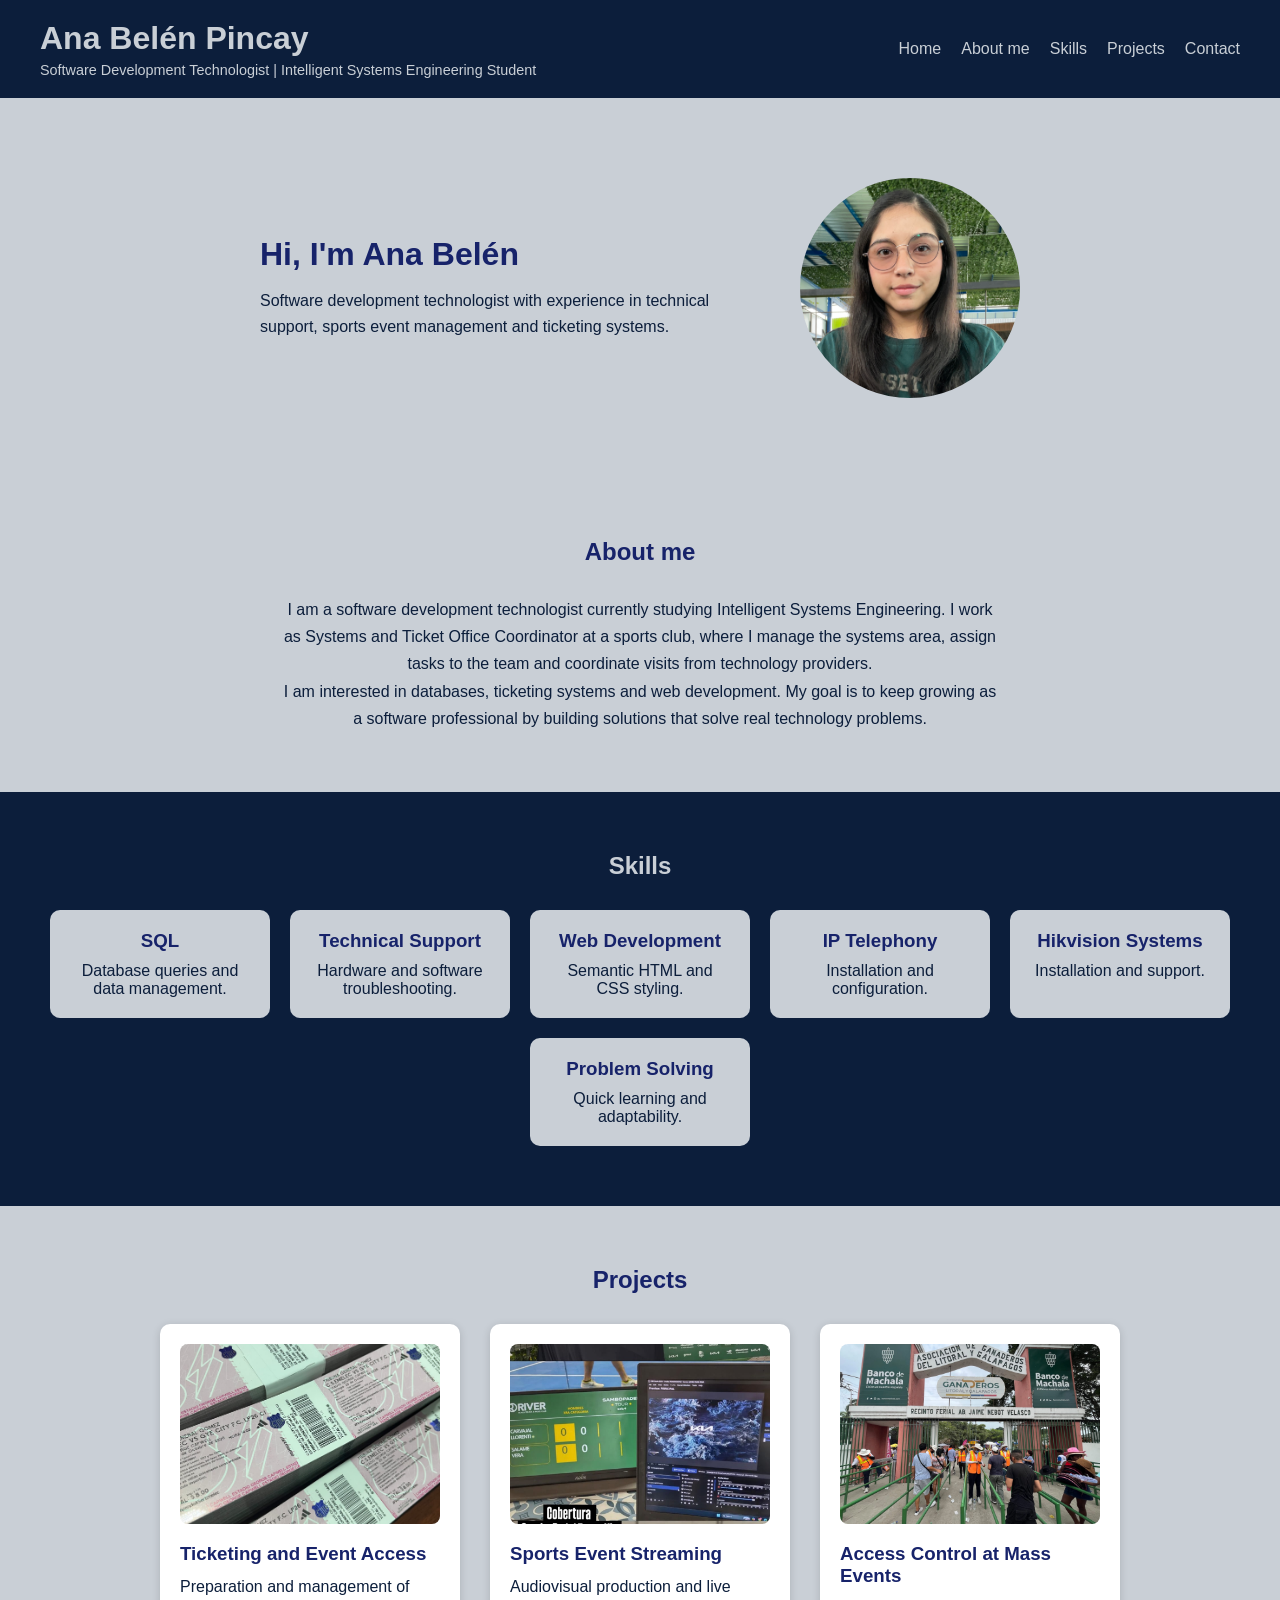
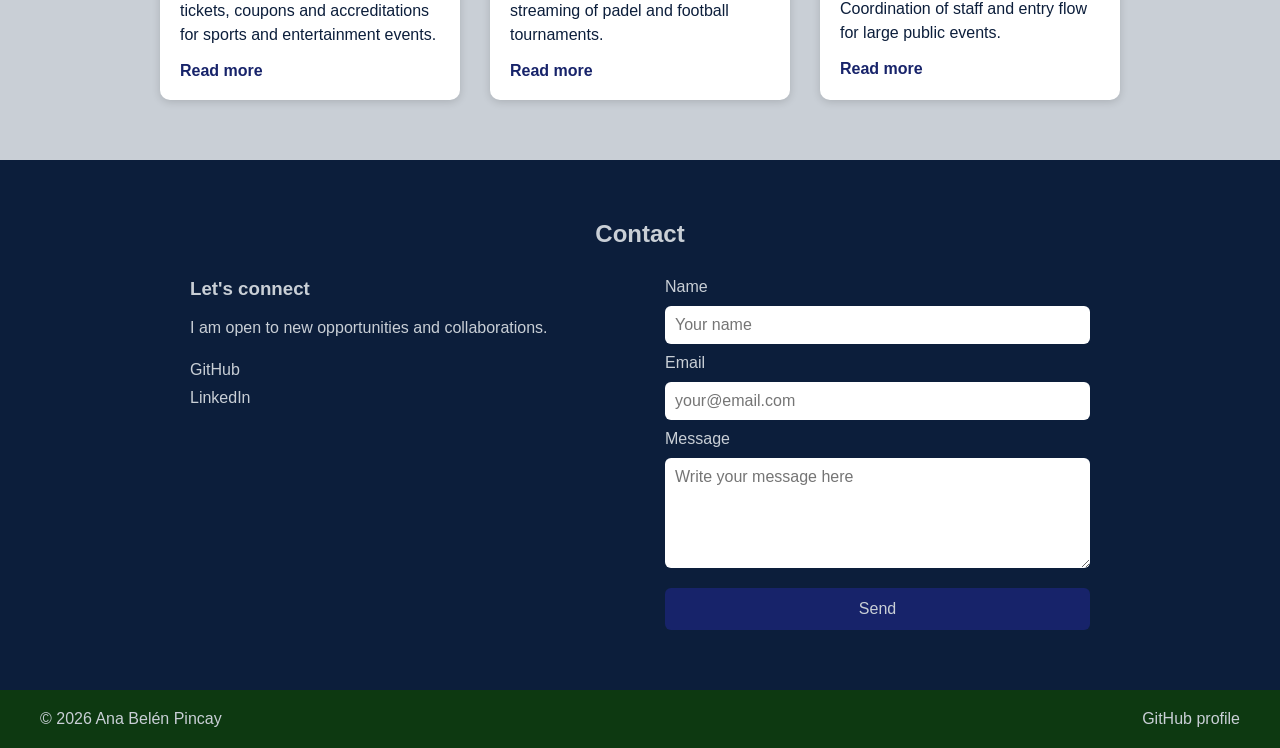
<file: index.html>
<!DOCTYPE html>
<html lang="en">
<head>
    <meta charset="UTF-8">
    <meta name="viewport" content="width=device-width, initial-scale=1.0">
    <title>Ana Belén Pincay | Portfolio</title>
    <link rel="stylesheet" href="styles.css">
</head>
<body>
    <header class="header">
        <div class="header__brand">
            <h1 class="header__name">Ana Belén Pincay</h1>
            <p class="header__role">Software Development Technologist | Intelligent Systems Engineering Student</p>
        </div>
        <nav class="nav">
            <ul class="nav__list">
                <li><a class="nav__link" href="#home">Home</a></li>
                <li><a class="nav__link" href="#about">About me</a></li>
                <li><a class="nav__link" href="#skills">Skills</a></li>
                <li><a class="nav__link" href="#projects">Projects</a></li>
                <li><a class="nav__link" href="#contact">Contact</a></li>
            </ul>
        </nav>
    </header>

    <main>
        <section class="hero" id="home">
            <div class="hero__text">
                <h2 class="hero__title">Hi, I'm Ana Belén</h2>
                <p class="hero__description">
                    Software development technologist with experience in technical
                    support, sports event management and ticketing systems.
                </p>
            </div>
            <img class="hero__image" src="img/avatar.jpg" alt="Photo of Ana Belén Pincay">
        </section>

        <section class="about" id="about">
            <h2 class="section__title">About me</h2>
            <p class="about__text">
                I am a software development technologist currently studying
                Intelligent Systems Engineering. I work as Systems and Ticket
                Office Coordinator at a sports club, where I manage the systems
                area, assign tasks to the team and coordinate visits from
                technology providers. 
                <BR>I am interested in databases, ticketing
                systems and web development. My goal is to keep growing as a
                software professional by building solutions that solve real
                technology problems.
            </p>
        </section>

        <section class="skills" id="skills">
            <h2 class="section__title">Skills</h2>
            <div class="skills__list">
                <article class="skill">
                    <h3 class="skill__name">SQL</h3>
                    <p class="skill__description">Database queries and data management.</p>
                </article>
                <article class="skill">
                    <h3 class="skill__name">Technical Support</h3>
                    <p class="skill__description">Hardware and software troubleshooting.</p>
                </article>
                <article class="skill">
                    <h3 class="skill__name">Web Development</h3>
                    <p class="skill__description">Semantic HTML and CSS styling.</p>
                </article>
                <article class="skill">
                    <h3 class="skill__name">IP Telephony</h3>
                    <p class="skill__description">Installation and configuration.</p>
                </article>
                <article class="skill">
                    <h3 class="skill__name">Hikvision Systems</h3>
                    <p class="skill__description">Installation and support.</p>
                </article>
                <article class="skill">
                    <h3 class="skill__name">Problem Solving</h3>
                    <p class="skill__description">Quick learning and adaptability.</p>
                </article>
            </div>
        </section>

        <section class="projects" id="projects">
            <h2 class="section__title">Projects</h2>
            <div class="projects__list">
                <article class="project">
                    <img class="project__image" src="img/ticketing_emelec.jpeg" alt="Ticketing and event access project">
                    <h3 class="project__name">Ticketing and Event Access</h3>
                    <p class="project__description">
                        Preparation and management of tickets, coupons and
                        accreditations for sports and entertainment events.
                    </p>
                    <a class="project__link" href="Ticketing.html">Read more</a>
                </article>
                <article class="project">
                    <img class="project__image" src="img/streaming_show593.jpeg" alt="Sports event streaming project">
                    <h3 class="project__name">Sports Event Streaming</h3>
                    <p class="project__description">
                        Audiovisual production and live streaming of padel
                        and football tournaments.
                    </p>
                    <a class="project__link" href="Streaming.html">Read more</a>
                </article>
                <article class="project">
                    <img class="project__image" src="img/control_de_accesos.jpeg" alt="Access control at a mass event">
                    <h3 class="project__name">Access Control at Mass Events</h3>
                    <p class="project__description">
                        Coordination of staff and entry flow for large public events.
                    </p>
                    <a class="project__link" href="Access-Control.html">Read more</a>
                </article>
            </div>
        </section>

        <section class="contact" id="contact">
            <h2 class="section__title">Contact</h2>
            <div class="contact__content">
                <div class="contact__info">
                    <h3 class="contact__subtitle">Let's connect</h3>
                    <p class="contact__text">
                        I am open to new opportunities and collaborations.
                    </p>
                    <ul class="contact__list">
                        <li><a class="contact__link" href="https://github.com/anabpm98-dev">GitHub</a></li>
                        <li><a class="contact__link" href="https://www.linkedin.com/in/ana-belen-pincay-500356185?utm_source=share_via&amp;utm_content=profile&amp;utm_medium=member_android">LinkedIn</a></li>
                    </ul>
                </div>

                <form class="form">
                    <label class="form__label" for="name">Name</label>
                    <input class="form__input" type="text" id="name" name="name" placeholder="Your name">

                    <label class="form__label" for="email">Email</label>
                    <input class="form__input" type="email" id="email" name="email" placeholder="your@email.com">

                    <label class="form__label" for="message">Message</label>
                    <textarea class="form__input form__textarea" id="message" name="message" rows="5" placeholder="Write your message here"></textarea>

                    <button class="form__button" type="submit">Send</button>
                </form>
            </div>
        </section>
    </main>

    <footer class="footer">
        <p class="footer__text">&copy; 2026 Ana Belén Pincay</p>
        <a class="footer__link" href="https://github.com/anabpm98-dev">GitHub profile</a>
    </footer>
</body>
</html>
</file>
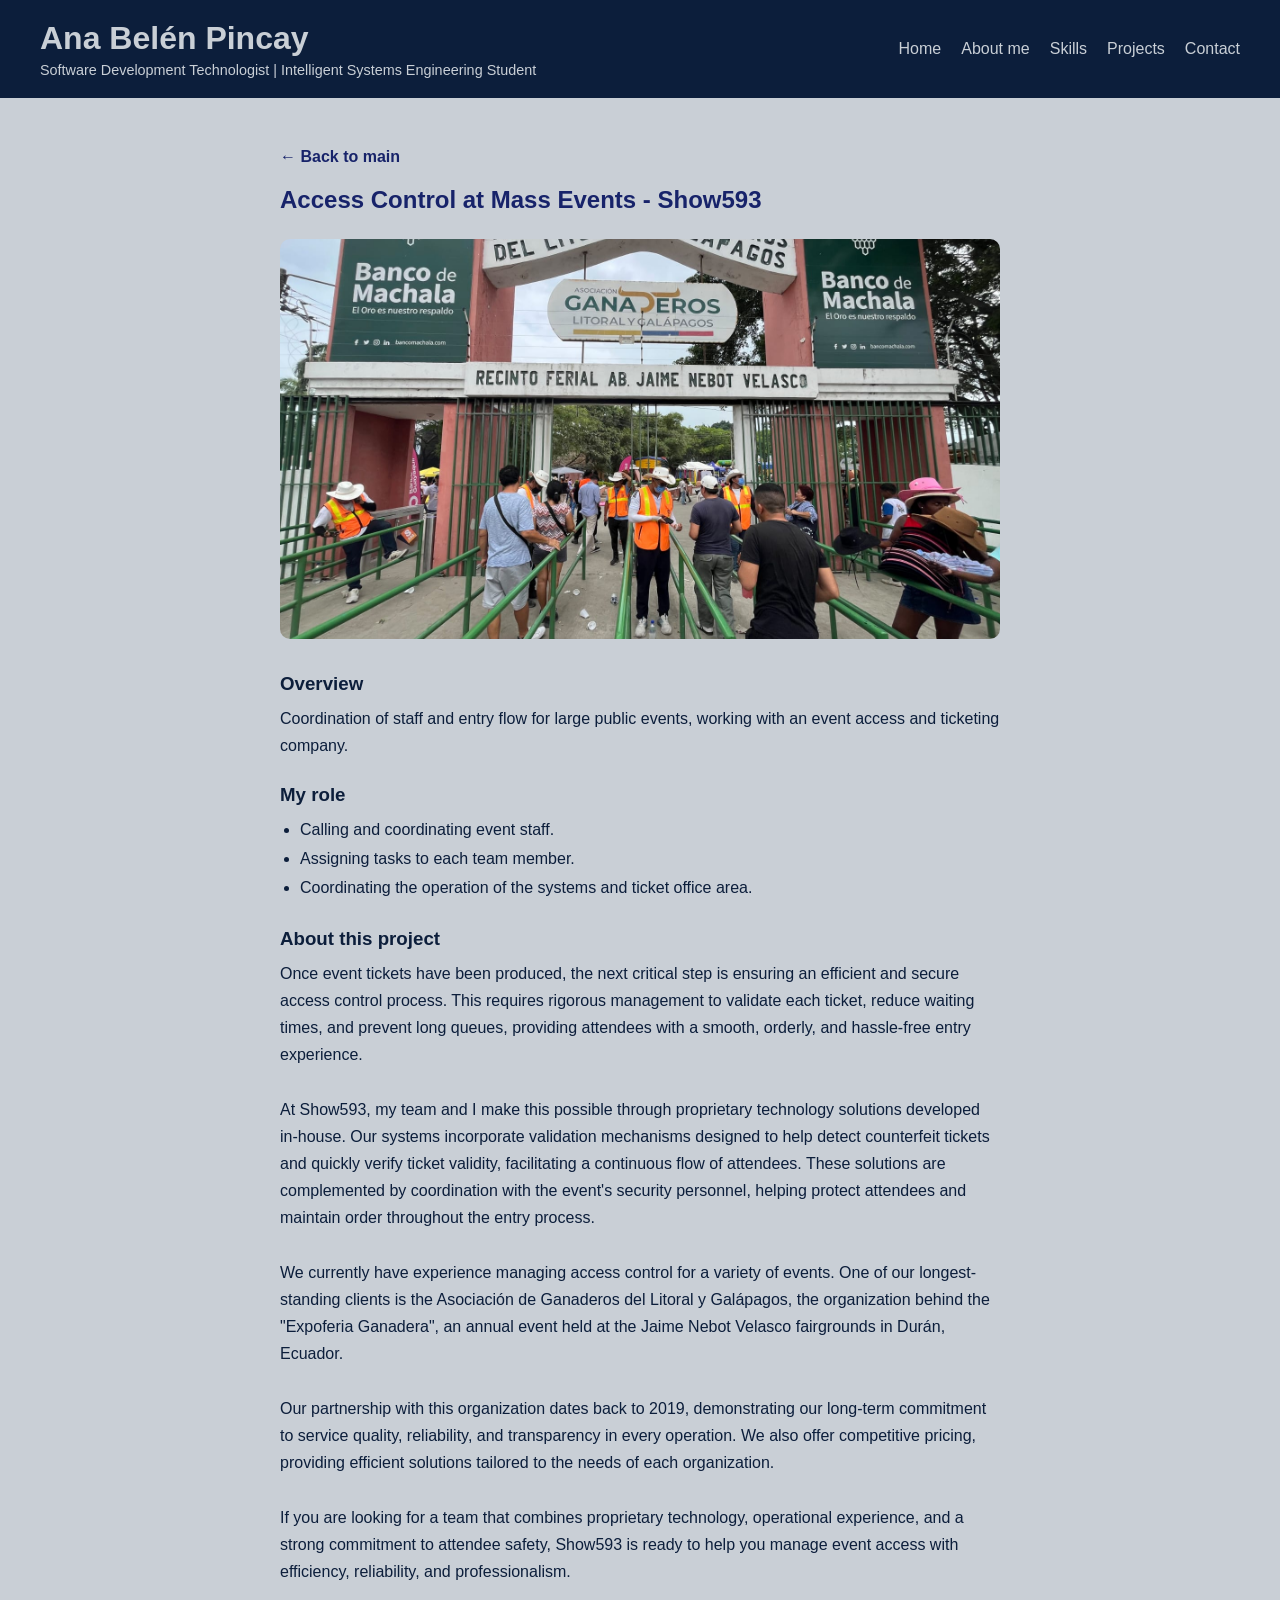
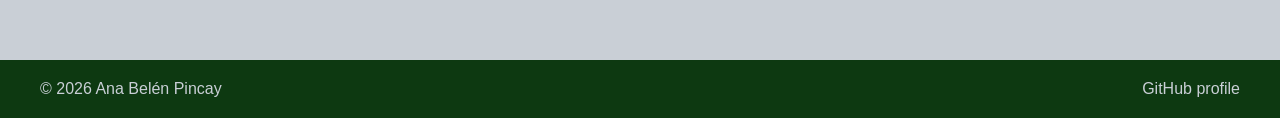
<file: Access-Control.html>
<!DOCTYPE html>
<html lang="en">
<head>
    <meta charset="UTF-8">
    <meta name="viewport" content="width=device-width, initial-scale=1.0">
    <title>Access Control at Mass Events | Ana Belén Pincay</title>
    <link rel="stylesheet" href="styles.css">
</head>
<body>
    <header class="header">
        <div class="header__brand">
            <h1 class="header__name">Ana Belén Pincay</h1>
            <p class="header__role">Software Development Technologist | Intelligent Systems Engineering Student</p>
        </div>
        <nav class="nav">
            <ul class="nav__list">
                <li><a class="nav__link" href="index.html#home">Home</a></li>
                <li><a class="nav__link" href="index.html#about">About me</a></li>
                <li><a class="nav__link" href="index.html#skills">Skills</a></li>
                <li><a class="nav__link" href="index.html#projects">Projects</a></li>
                <li><a class="nav__link" href="index.html#contact">Contact</a></li>
            </ul>
        </nav>
    </header>

    <main>
        <article class="detail">
            <a class="detail__back" href="index.html#projects">&larr; Back to main</a>
            <h2 class="detail__title">Access Control at Mass Events - Show593</h2>
            <img class="detail__image" src="img/control_de_accesos.jpeg" alt="Access control at a mass event">

            <section class="detail__section">
                <h3 class="detail__subtitle">Overview</h3>
                <p class="detail__text">
                    Coordination of staff and entry flow for large public events,
                    working with an event access and ticketing company.
                </p>
            </section>

            <section class="detail__section">
                <h3 class="detail__subtitle">My role</h3>
                <ul class="detail__list">
                    <li>Calling and coordinating event staff.</li>
                    <li>Assigning tasks to each team member.</li>
                    <li>Coordinating the operation of the systems and ticket office area.</li>
                </ul>
            </section>

            <section class="detail__section">
                <h3 class="detail__subtitle">About this project</h3>
                <div class="detail__text">
                    <p>
                        Once event tickets have been produced, the next critical step is
                        ensuring an efficient and secure access control process. This requires
                        rigorous management to validate each ticket, reduce waiting times,
                        and prevent long queues, providing attendees with a smooth, orderly,
                        and hassle-free entry experience.
                    </p>

                    <p>
                        <BR>At Show593, my team and I make this possible through proprietary
                        technology solutions developed in-house. Our systems incorporate
                        validation mechanisms designed to help detect counterfeit tickets
                        and quickly verify ticket validity, facilitating a continuous flow
                        of attendees. These solutions are complemented by coordination with
                        the event's security personnel, helping protect attendees and
                        maintain order throughout the entry process.
                    </p>

                    <p>
                         <BR>We currently have experience managing access control for a variety
                        of events. One of our longest-standing clients is the
                        Asociación de Ganaderos del Litoral y Galápagos, the organization
                        behind the "Expoferia Ganadera", an annual event held at the
                        Jaime Nebot Velasco fairgrounds in Durán, Ecuador.
                    </p>

                    <p>
                        <BR>Our partnership with this organization dates back to 2019,
                        demonstrating our long-term commitment to service quality,
                        reliability, and transparency in every operation. We also offer
                        competitive pricing, providing efficient solutions tailored to
                        the needs of each organization.
                    </p>

                    <p>
                        <BR>If you are looking for a team that combines proprietary technology,
                        operational experience, and a strong commitment to attendee safety,
                        Show593 is ready to help you manage event access with efficiency,
                        reliability, and professionalism.
                    </p>
                </div>
            </section>
        </article>
    </main>

    <footer class="footer">
        <p class="footer__text">&copy; 2026 Ana Belén Pincay</p>
        <a class="footer__link" href="https://github.com/anabpm98-dev">GitHub profile</a>
    </footer>
</body>
</html>
</file>
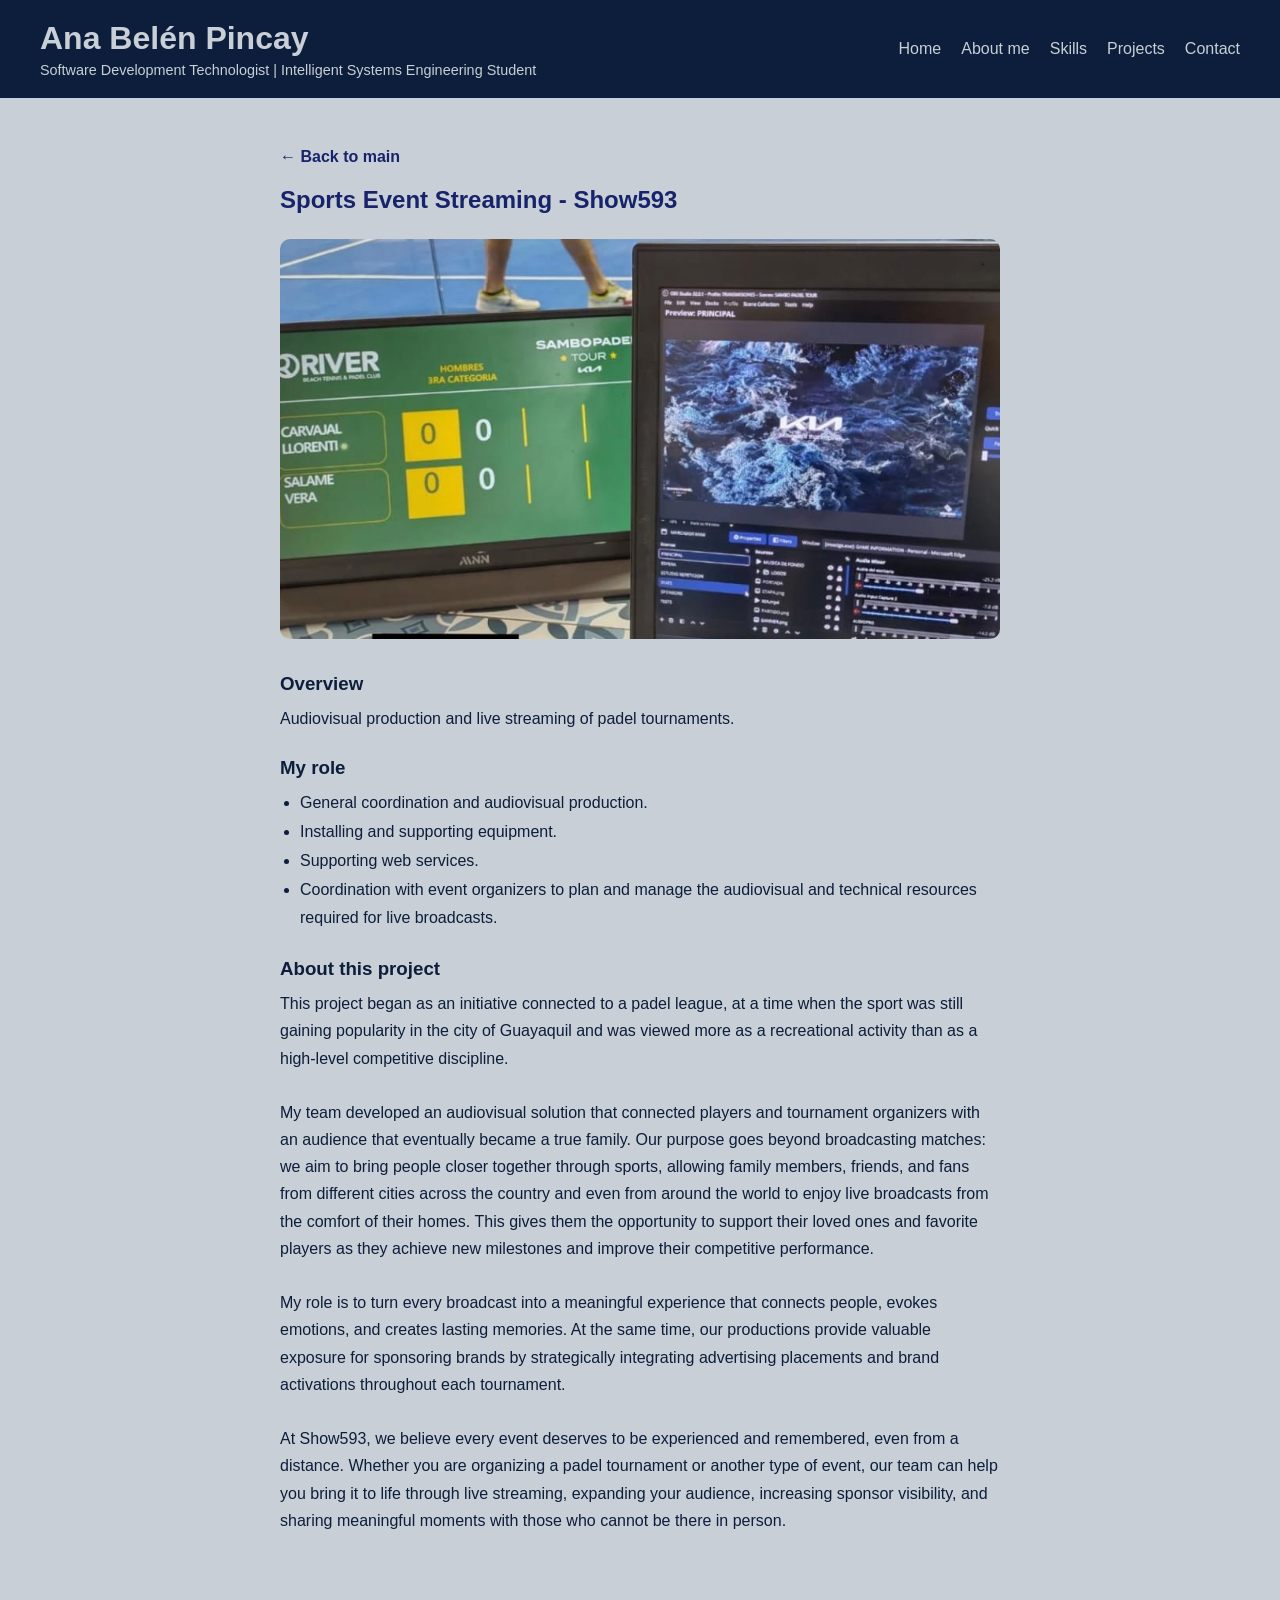
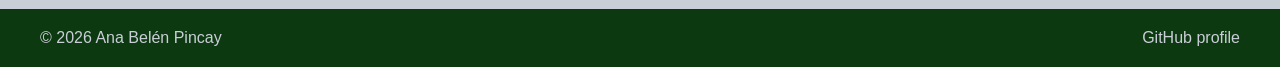
<file: Streaming.html>
<!DOCTYPE html>
<html lang="en">
<head>
    <meta charset="UTF-8">
    <meta name="viewport" content="width=device-width, initial-scale=1.0">
    <title>Access Control at Mass Events | Ana Belén Pincay</title>
    <link rel="stylesheet" href="styles.css">
</head>
<body>
    <header class="header">
        <div class="header__brand">
            <h1 class="header__name">Ana Belén Pincay</h1>
            <p class="header__role">Software Development Technologist | Intelligent Systems Engineering Student</p>
        </div>
        <nav class="nav">
            <ul class="nav__list">
                <li><a class="nav__link" href="index.html#home">Home</a></li>
                <li><a class="nav__link" href="index.html#about">About me</a></li>
                <li><a class="nav__link" href="index.html#skills">Skills</a></li>
                <li><a class="nav__link" href="index.html#projects">Projects</a></li>
                <li><a class="nav__link" href="index.html#contact">Contact</a></li>
            </ul>
        </nav>
    </header>

    <main>
        <article class="detail">
            <a class="detail__back" href="index.html#projects">&larr; Back to main</a>
            <h2 class="detail__title">Sports Event Streaming - Show593</h2>
            <img class="detail__image" src="img/streaming_show593.jpeg" alt="Access control at a mass event">

            <section class="detail__section">
                <h3 class="detail__subtitle">Overview</h3>
                <p class="detail__text">
                    Audiovisual production and live streaming of padel tournaments.
                </p>
            </section>

            <section class="detail__section">
                <h3 class="detail__subtitle">My role</h3>
                <ul class="detail__list">
                    <li>General coordination and audiovisual production.</li>
                    <li>Installing and supporting equipment.</li>
                    <li>Supporting web services.</li>
                    <li>Coordination with event organizers to plan and manage 
                        the audiovisual and technical resources required for live broadcasts.</li>
                </ul>
            </section>

            <section class="detail__section">
                <h3 class="detail__subtitle">About this project</h3>
                <div class="detail__text">
                    <p>
                        This project began as an initiative connected to a padel league, 
                        at a time when the sport was still gaining popularity in the city of Guayaquil
                        and was viewed more as a recreational activity than as a high-level competitive discipline.
                    </p>
                    
                    <p>
                        <BR>My team developed an audiovisual solution that connected players and tournament 
                        organizers with an audience that eventually became a true family. 
                        Our purpose goes beyond broadcasting matches: we aim to bring people closer together 
                        through sports, allowing family members, friends, and fans from different cities across the country 
                        and even from around the world to enjoy live broadcasts from the comfort of their homes. 
                        This gives them the opportunity to support their loved ones and favorite players as 
                        they achieve new milestones and improve their competitive performance.
                    </p>

                    <p>
                        <BR>My role is to turn every broadcast into a meaningful experience that connects people, 
                        evokes emotions, and creates lasting memories. 
                        At the same time, our productions provide valuable exposure for sponsoring brands 
                        by strategically integrating advertising placements and brand activations 
                        throughout each tournament.
                    </p>

                    <p>
                        <BR>At Show593, we believe every event deserves to be experienced and remembered, 
                        even from a distance. Whether you are organizing a padel tournament or another type of event, 
                        our team can help you bring it to life through live streaming, expanding your audience, 
                        increasing sponsor visibility, and sharing meaningful moments with those who cannot be there in person.
                    </p>
                </div>
            </section>
        </article>
    </main>

    <footer class="footer">
        <p class="footer__text">&copy; 2026 Ana Belén Pincay</p>
        <a class="footer__link" href="https://github.com/anabpm98-dev">GitHub profile</a>
    </footer>
</body>
</html>
</file>
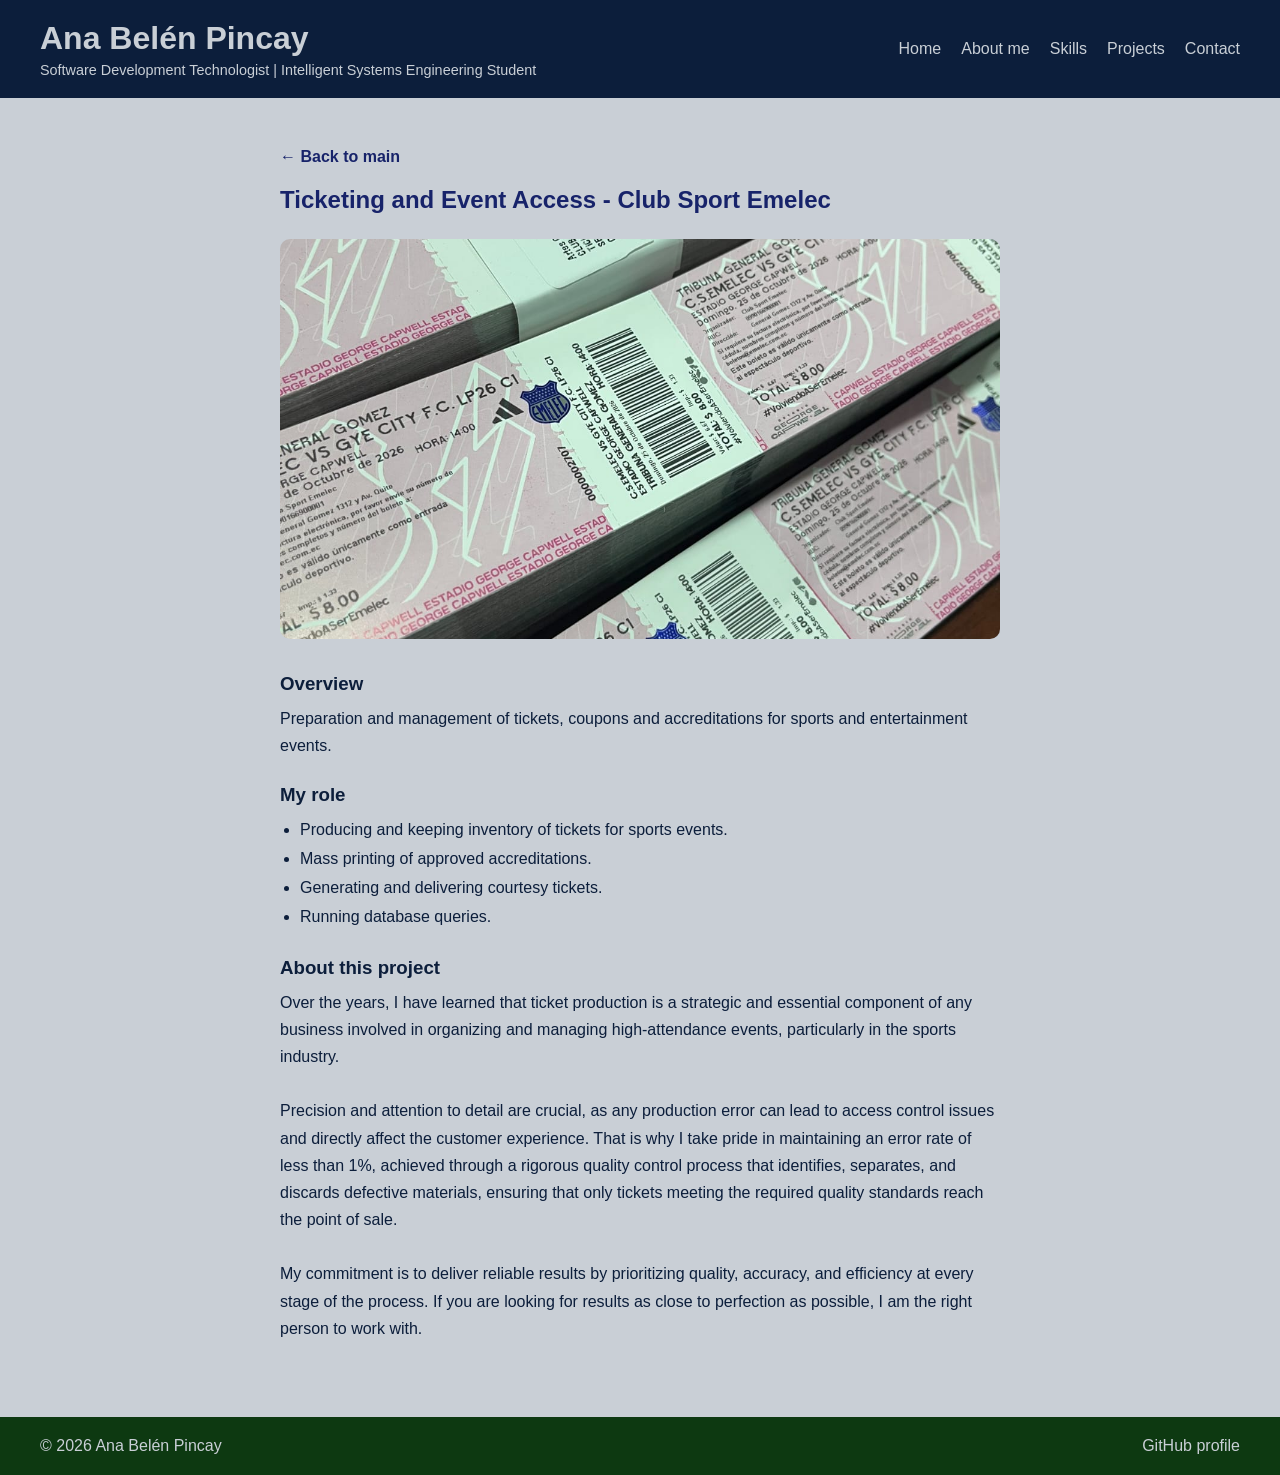
<file: Ticketing.html>
<!DOCTYPE html>
<html lang="en">
<head>
    <meta charset="UTF-8">
    <meta name="viewport" content="width=device-width, initial-scale=1.0">
    <title>Access Control at Mass Events | Ana Belén Pincay</title>
    <link rel="stylesheet" href="styles.css">
</head>
<body>
    <header class="header">
        <div class="header__brand">
            <h1 class="header__name">Ana Belén Pincay</h1>
            <p class="header__role">Software Development Technologist | Intelligent Systems Engineering Student</p>
        </div>
        <nav class="nav">
            <ul class="nav__list">
                <li><a class="nav__link" href="index.html#home">Home</a></li>
                <li><a class="nav__link" href="index.html#about">About me</a></li>
                <li><a class="nav__link" href="index.html#skills">Skills</a></li>
                <li><a class="nav__link" href="index.html#projects">Projects</a></li>
                <li><a class="nav__link" href="index.html#contact">Contact</a></li>
            </ul>
        </nav>
    </header>

    <main>
        <article class="detail">
            <a class="detail__back" href="index.html#projects">&larr; Back to main</a>
            <h2 class="detail__title">Ticketing and Event Access - Club Sport Emelec</h2>
            <img class="detail__image" src="img/ticketing_emelec.jpeg" alt="Access control at a mass event">

            <section class="detail__section">
                <h3 class="detail__subtitle">Overview</h3>
                <p class="detail__text">
                    Preparation and management of tickets, coupons and 
                    accreditations for sports and entertainment events.
                </p>
            </section>

            <section class="detail__section">
                <h3 class="detail__subtitle">My role</h3>
                <ul class="detail__list">
                    <li>Producing and keeping inventory of tickets for sports events.</li>
                    <li>Mass printing of approved accreditations.</li>
                    <li>Generating and delivering courtesy tickets.</li>
                    <li>Running database queries.</li>
                </ul>
            </section>

            <section class="detail__section">
                <h3 class="detail__subtitle">About this project</h3>
                <div class="detail__text">
                    <p>
                        Over the years, I have learned that ticket production is a strategic and essential 
                        component of any business involved in organizing and managing high-attendance events, 
                        particularly in the sports industry.
                    </p>

                    <p>
                        <BR>Precision and attention to detail are crucial, as any production error 
                        can lead to access control issues and directly affect the customer experience. 
                        That is why I take pride in maintaining an error rate of less than 1%, 
                        achieved through a rigorous quality control process that identifies, separates, 
                        and discards defective materials, ensuring that only tickets meeting the required 
                        quality standards reach the point of sale.
                    </p>

                    <p>
                        <BR>My commitment is to deliver reliable results by prioritizing quality, accuracy, 
                        and efficiency at every stage of the process. If you are looking for results as 
                        close to perfection as possible, I am the right person to work with.
                    </p>
                </div>
            </section>
        </article>
    </main>

    <footer class="footer">
        <p class="footer__text">&copy; 2026 Ana Belén Pincay</p>
        <a class="footer__link" href="https://github.com/anabpm98-dev">GitHub profile</a>
    </footer>
</body>
</html>
</file>
<file: styles.css>
/* ===== Variables ===== */
:root {
    --color-primary: #17236a;
    --color-primary-dark: #90a5df;
    --color-dark: #0c1e3b;
    --color-darker: #0d3911;
    --color-light: #c9cfd6;
    --font-main: Arial, Helvetica, sans-serif;
}

/* ===== Base ===== */
* {
    margin: 0;
    padding: 0;
    box-sizing: border-box;
}

body {
    font-family: var(--font-main);
    background-color: var(--color-light);
    color: var(--color-dark);
}

.section__title {
    margin-bottom: 30px;
    text-align: center;
    color: var(--color-primary);
}

/* ===== Header y navegación ===== */
.header {
    display: flex;
    justify-content: space-between;
    align-items: center;
    flex-wrap: wrap;
    gap: 20px;
    padding: 20px 40px;
    background-color: var(--color-dark);
    color: var(--color-light);
}

.header__role {
    margin-top: 5px;
    font-size: 0.9rem;
}

.nav__list {
    display: flex;
    gap: 20px;
    list-style: none;
}

.nav__link {
    color: var(--color-light);
    text-decoration: none;
}

.nav__link:hover {
    color: var(--color-primary);
}

/* ===== Sección principal ===== */
.hero {
    display: flex;
    justify-content: center;
    align-items: center;
    gap: 40px;
    padding: 80px 40px;
}

.hero__text {
    max-width: 500px;
}

.hero__title {
    margin-bottom: 15px;
    font-size: 2rem;
    color: var(--color-primary);
}

.hero__description {
    line-height: 1.6;
}

.hero__image {
    width: 220px;
    height: 220px;
    flex-shrink: 0;
    border-radius: 50%;
    object-fit: cover;
    object-position: center 15%;
}

/* ===== Sobre mí ===== */
.about {
    max-width: 800px;
    margin: 0 auto;
    padding: 60px 40px;
}

.about__text {
    line-height: 1.7;
    text-align: center;
}

/* ===== Habilidades ===== */
.skills {
    padding: 60px 40px;
    background-color: var(--color-dark);
}

.skills .section__title {
    color: var(--color-light);
}

.skills__list {
    display: flex;
    flex-wrap: wrap;
    justify-content: center;
    gap: 20px;
}

.skill {
    width: 220px;
    padding: 20px;
    border-radius: 10px;
    background-color: var(--color-light);
    text-align: center;
    transition: transform 0.3s;
}

.skill:hover {
    transform: translateY(-8px);
}

.skill__name {
    margin-bottom: 10px;
    color: var(--color-primary);
}

/* ===== Proyectos ===== */
.projects {
    padding: 60px 40px;
}

.projects__list {
    display: flex;
    flex-wrap: wrap;
    justify-content: center;
    gap: 30px;
}

.project {
    width: 300px;
    padding: 20px;
    border-radius: 10px;
    background-color: #ffffff;
    box-shadow: 0 2px 8px rgba(0, 0, 0, 0.15);
    transition: transform 0.3s;
}

.project:hover {
    transform: translateY(-8px);
}

.project__image {
    width: 100%;
    height: 180px;
    margin-bottom: 15px;
    border-radius: 8px;
    object-fit: cover;
}

.project__name {
    margin-bottom: 10px;
    color: var(--color-primary);
}

.project__description {
    margin-bottom: 15px;
    line-height: 1.5;
}

.project__link {
    color: var(--color-primary);
    font-weight: bold;
    text-decoration: none;
}

.project__link:hover {
    text-decoration: underline;
}

/* ===== Contacto ===== */
.contact {
    padding: 60px 40px;
    background-color: var(--color-dark);
}

.contact .section__title {
    color: var(--color-light);
}

.contact__content {
    display: flex;
    flex-wrap: wrap;
    justify-content: center;
    gap: 50px;
    max-width: 900px;
    margin: 0 auto;
}

.contact__info {
    flex: 1;
    min-width: 250px;
    color: var(--color-light);
}

.contact__subtitle {
    margin-bottom: 15px;
    color: var(--color-light);
}

.contact__text {
    margin-bottom: 20px;
    line-height: 1.6;
}

.contact__list {
    list-style: none;
}

.contact__list li {
    margin-bottom: 10px;
}

.contact__link {
    color: var(--color-light);
    text-decoration: none;
}

.contact__link:hover {
    color: var(--color-primary);
}

/* ===== Formulario ===== */
.form {
    display: flex;
    flex: 1;
    flex-direction: column;
    gap: 10px;
    min-width: 280px;
    max-width: 500px;
}

.form__label {
    color: var(--color-light);
}

.form__input {
    padding: 10px;
    border: none;
    border-radius: 6px;
    font-family: var(--font-light);
    font-size: 1rem;
}

.form__textarea {
    resize: vertical;
}

.form__button {
    margin-top: 10px;
    padding: 12px;
    border: none;
    border-radius: 6px;
    background-color: var(--color-primary);
    color: var(--color-light);
    font-size: 1rem;
    cursor: pointer;
    transition: background-color 0.3s;
}

.form__button:hover {
    background-color: var(--color-primary-dark);
}

/* ===== Pie de página ===== */
.footer {
    display: flex;
    justify-content: space-between;
    align-items: center;
    padding: 20px 40px;
    background-color: var(--color-darker);
    color: var(--color-light);
}

.footer__link {
    color: var(--color-light);
    text-decoration: none;
}

.footer__link:hover {
    color: var(--color-primary);
}

/* ===== Páginas de detalle ===== */
.detail {
    max-width: 800px;
    margin: 0 auto;
    padding: 50px 40px;
}

.detail__back {
    display: inline-block;
    margin-bottom: 20px;
    color: var(--color-primary);
    font-weight: bold;
    text-decoration: none;
}

.detail__back:hover {
    text-decoration: underline;
}

.detail__title {
    margin-bottom: 25px;
    color: var(--color-primary);
}

.detail__image {
    width: 100%;
    max-height: 400px;
    margin-bottom: 30px;
    border-radius: 10px;
    object-fit: cover;
}

.detail__section {
    margin-bottom: 25px;
}

.detail__subtitle {
    margin-bottom: 10px;
}

.detail__text {
    line-height: 1.7;
}

.detail__list {
    padding-left: 20px;
    line-height: 1.8;
}

/* ===== Estilos finales ===== */
html {
    scroll-behavior: smooth;
}

@media (max-width: 768px) {
    .header {
        flex-direction: column;
        padding: 20px;
        text-align: center;
    }

    .nav__list {
        flex-wrap: wrap;
        justify-content: center;
    }

    .hero {
        flex-direction: column-reverse;
        padding: 40px 20px;
        text-align: center;
    }

    .about,
    .skills,
    .projects,
    .contact,
    .detail {
        padding: 40px 20px;
    }

    .footer {
        flex-direction: column;
        gap: 10px;
        text-align: center;
    }
}
</file>
